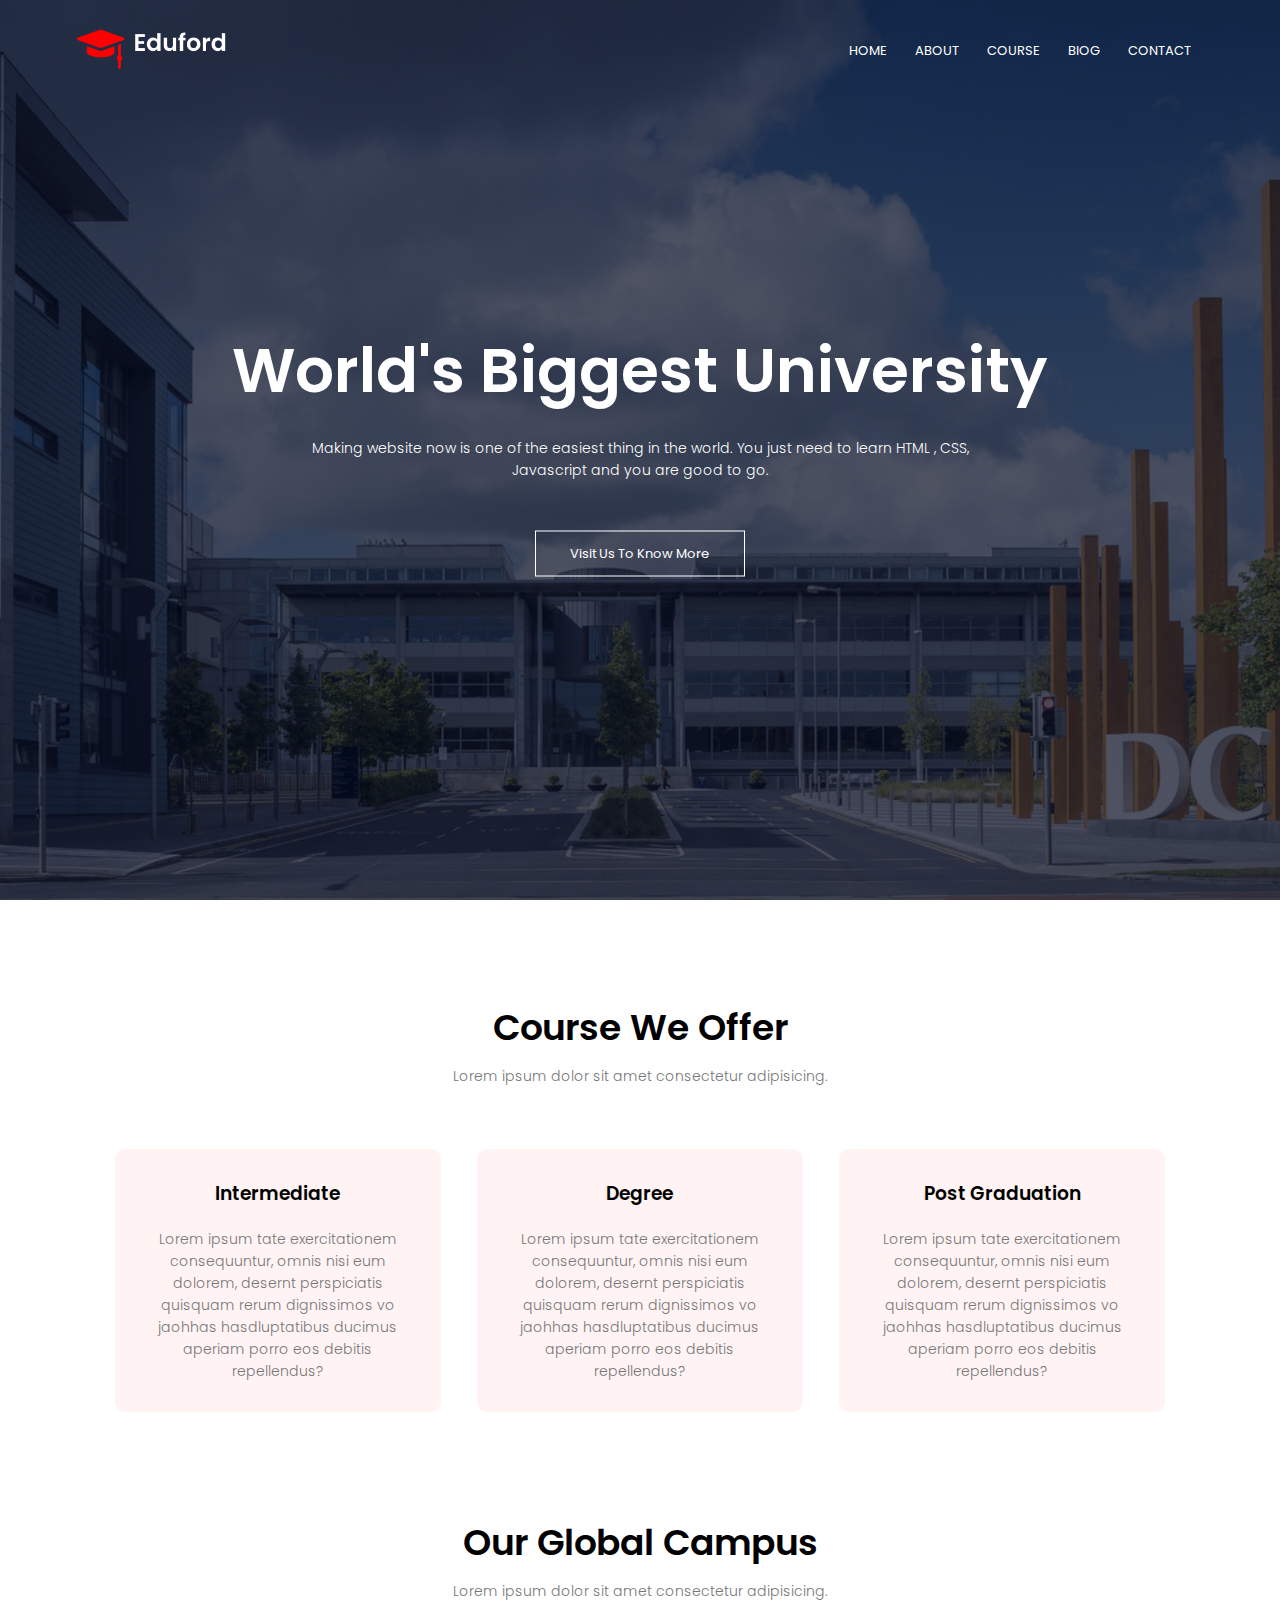
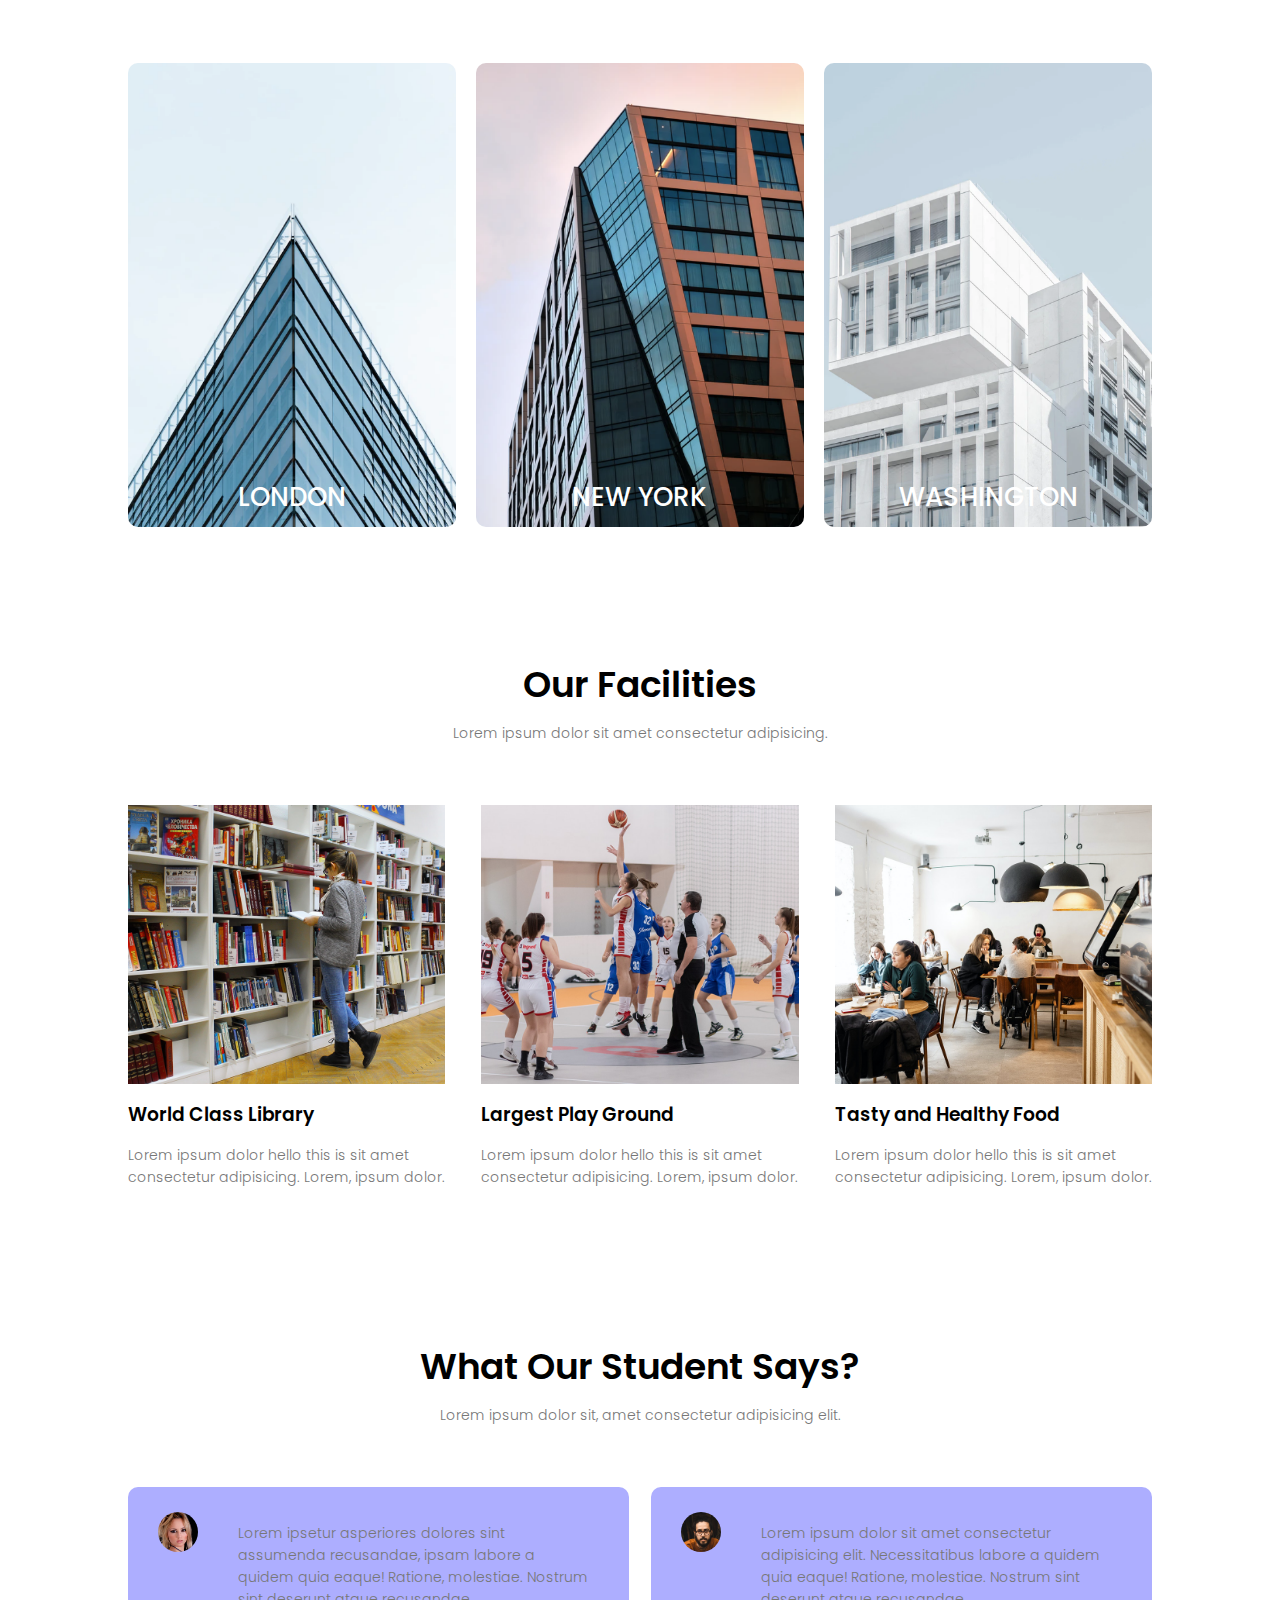
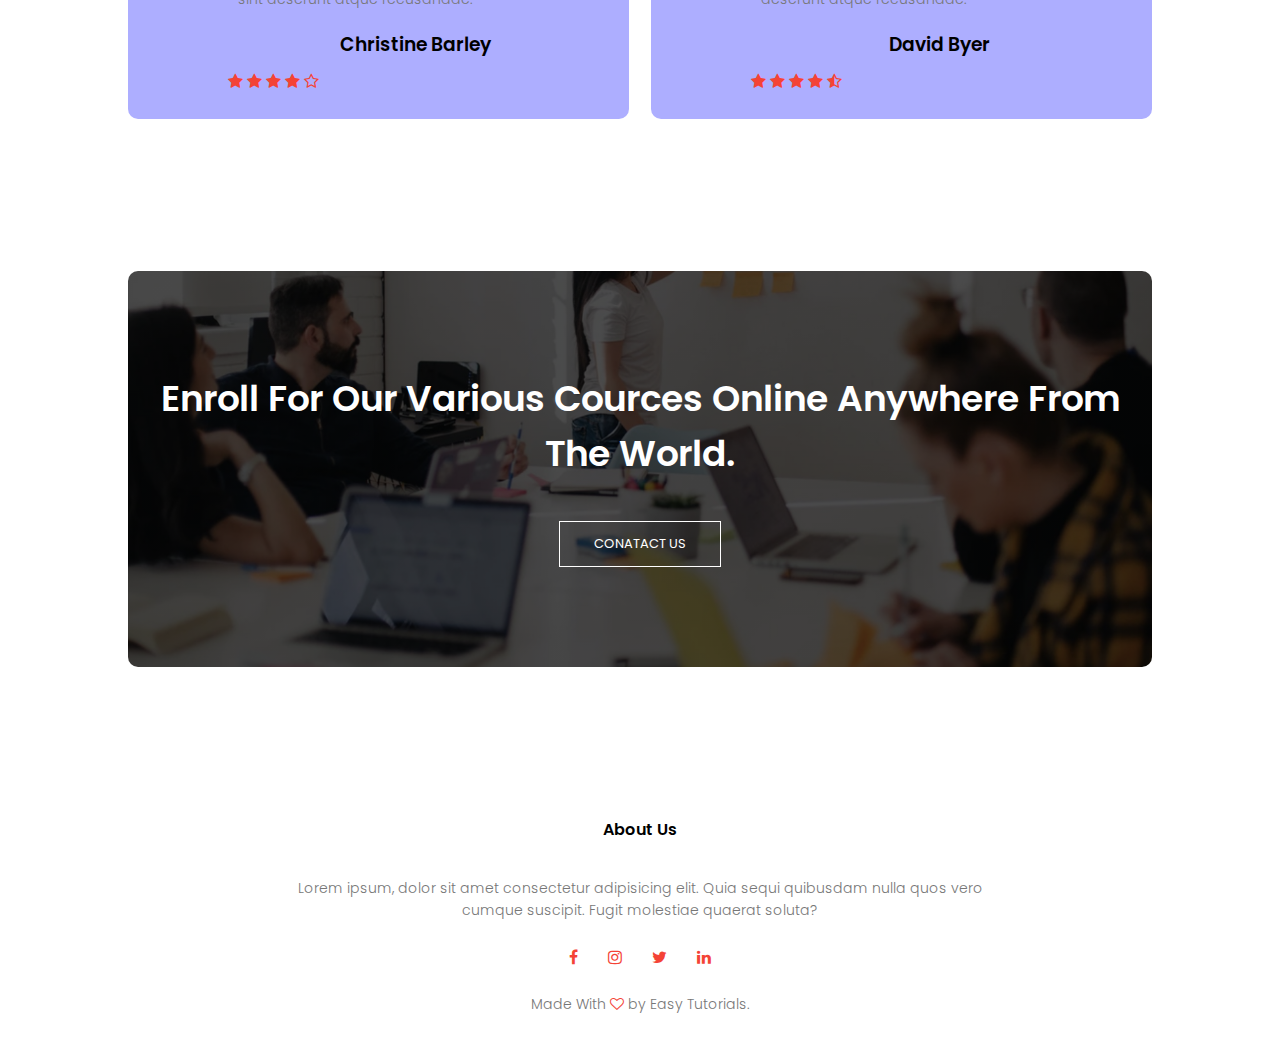
<file: web1.html>
<!DOCTYPE html>
<html lang="en">

<head>
    <meta charset="UTF-8">
    <meta http-equiv="X-UA-Compatible" content="IE=edge">
    <meta name="viewport" content="width=device-width, initial-scale=1.0">
    <link rel="stylesheet" href="style.css">
    <link rel="preconnect" href="https://fonts.googleapis.com">
    <link rel="preconnect" href="https://fonts.gstatic.com" crossorigin>
    <link href="https://fonts.googleapis.com/css2?family=Poppins:wght@100;200;300;400;500;600&display=swap"
        rel="stylesheet">
    <link rel="stylesheet" href="https://stackpath.bootstrapcdn.com/font-awesome/4.7.0/css/font-awesome.min.css">
    <title>University Online Design</title>
</head>

<body>
    <section class="header">
        <nav>
            <a href="web1.html"><img src="logo.png" alt="logo"></a>
            <div class="nav-links" id="navLinks">
                <i class="fa fa-times" onclick="hideMenu()"></i>
                <ul>
                    <li><a href="">HOME</a></li>
                    <li><a href="">ABOUT</a></li>
                    <li><a href="">COURSE</a></li>
                    <li><a href="">BlOG</a></li>
                    <li><a href="">CONTACT</a></li>
                </ul>
            </div>
            <i class="fa fa-bars" onclick="showMenu()"></i>
        </nav>

        <div class="text-box">
            <h1>World's Biggest University</h1>
            <p>Making website now is one of the easiest thing in the world. You just need to learn HTML , CSS, <br>
                Javascript and you are good to go.</p>
            <a href="" class="hero-btn">Visit Us To Know More</a>
        </div>
    </section>



    <!-- ---------------------course-------------- -->

    <section class="course">
        <h1>Course We Offer</h1>
        <p>Lorem ipsum dolor sit amet consectetur adipisicing.</p>

        <div class="row">
            <div class="course-col">
                <h3>Intermediate</h3>
                <p>Lorem ipsum tate exercitationem consequuntur, omnis nisi eum dolorem, desernt perspiciatis quisquam
                    rerum dignissimos vo jaohhas hasdluptatibus ducimus aperiam porro eos debitis repellendus?</p>
            </div>
            <div class="course-col">
                <h3>Degree</h3>
                <p>Lorem ipsum tate exercitationem consequuntur, omnis nisi eum dolorem, desernt perspiciatis quisquam
                    rerum dignissimos vo jaohhas hasdluptatibus ducimus aperiam porro eos debitis repellendus?</p>
            </div>
            <div class="course-col">
                <h3>Post Graduation</h3>
                <p>Lorem ipsum tate exercitationem consequuntur, omnis nisi eum dolorem, desernt perspiciatis quisquam
                    rerum dignissimos vo jaohhas hasdluptatibus ducimus aperiam porro eos debitis repellendus?</p>
            </div>
        </div>
    </section>


    <!-- ---------------------capmus-------------------------- -->

    <section class="campus">
        <h1>Our Global Campus</h1>
        <p>Lorem ipsum dolor sit amet consectetur adipisicing.</p>
        <div class="row">
            <div class="campus-col">
                <img src="london.png" alt="image">
                <div class="layer">
                    <h3>LONDON</h3>
                </div>
            </div>
            <div class="campus-col">
                <img src="newyork.png" alt="image">
                <div class="layer">
                    <h3>NEW YORK</h3>
                </div>
            </div>
            <div class="campus-col">
                <img src="washington.png" alt="image">
                <div class="layer">
                    <h3>WASHINGTON</h3>
                </div>
            </div>
        </div>
    </section>

    <!-- --------Facilities--------------- -->


    <section class="fclty">
        <h1>Our Facilities</h1>
        <p>Lorem ipsum dolor sit amet consectetur adipisicing.</p>
        <div class="row">
            <div class="fclty-col">
                <img src="library.png" alt="image">
                <h3>World Class Library</h3>
                <p>Lorem ipsum dolor hello this is sit amet consectetur adipisicing. Lorem, ipsum dolor.</p>
            </div>
            <div class="fclty-col">
                <img src="basketball.png" alt="image">
                <h3>Largest Play Ground</h3>
                <p>Lorem ipsum dolor hello this is sit amet consectetur adipisicing. Lorem, ipsum dolor.</p>
            </div>
            <div class="fclty-col">
                <img src="cafeteria.png" alt="image">
                <h3>Tasty and Healthy Food</h3>
                <p>Lorem ipsum dolor hello this is sit amet consectetur adipisicing. Lorem, ipsum dolor.</p>
            </div>

        </div>

    </section>


    <!-- --------------testimonials----------------------- -->

   <section class="testimonials">
    <h1>What Our Student Says?</h1>
    <p>Lorem ipsum dolor sit, amet consectetur adipisicing elit.</p>

    <div class="row">
        <div class="testimonials-col">
            <img src="user1.jpg" alt="img">
            <div>
                <p>Lorem ipsetur asperiores dolores sint assumenda recusandae, ipsam labore a quidem quia eaque! Ratione, molestiae. Nostrum sint deserunt atque recusandae.</p>
                <h3>Christine Barley</h3>
                <i class="fa fa-star"></i>
                <i class="fa fa-star"></i>
                <i class="fa fa-star"></i>
                <i class="fa fa-star"></i>
                <i class="fa fa-star-o"></i>
            </div>
        </div>
        <div class="testimonials-col">
            <img src="user2.jpg" alt="img">
            <div>
                <p>Lorem ipsum dolor sit amet consectetur adipisicing elit. Necessitatibus labore a quidem quia eaque! Ratione, molestiae. Nostrum sint deserunt atque recusandae.</p>
                <h3>David Byer</h3>
                <i class="fa fa-star"></i>
                <i class="fa fa-star"></i>
                <i class="fa fa-star"></i>
                <i class="fa fa-star"></i>
                <i class="fa fa-star-half-o"></i>
        </div>
    </div>

   </section>


   <!-- ------------Call to Actioj--------------- -->


   <section class="cta">
    <h1>Enroll For Our Various Cources Online Anywhere From The World.</h1>
    <a href="" class="hero-btn">CONATACT US</a>


   </section>

   <!-- ----------------Footer----------  -->


   <section class="footer">
    <h4>About Us</h4>
    <p>Lorem ipsum, dolor sit amet consectetur adipisicing elit. Quia sequi quibusdam nulla quos vero <br> cumque suscipit. Fugit molestiae quaerat soluta?</p>
    <div class="icons">
        <i class="fa fa-facebook"></i>
        <i class="fa fa-instagram"></i>
        <i class="fa fa-twitter"></i>
        <i class="fa fa-linkedin"></i>
    </div>
    <p>Made With <i class="fa fa-heart-o"></i> by Easy Tutorials.</p>
   </section>



    <!-- ------javascript--------------- -->

    <script>

        var navLinks = document.getElementById("navLinks");

        function showMenu() {
            navLinks.style.right = "0";
        }
        function hideMenu() {
            navLinks.style.right = "-200px";
        }

    </script>



</body>

</html>
</file>
<file: style.css>
*{
    margin: 0;
    padding: 0;
    font-family: 'Poppins', sans-serif;
}
.header{
    min-height: 100vh;
    min-width: 100%;
    background-image: linear-gradient(rgba(4,9,30,0.7),rgba(4,9,30,0.7)), url("banner.png");
    background-position: center;
    background-size: cover;
    position: relative;
}
nav{
    display: flex;
    padding: 2% 6%;
    justify-content: space-between;
    align-items: center;
}
nav img{
    width: 150px;
}
.nav-links{
    flex: 1;
    text-align: right;
}
.nav-links ul li{
    display: inline-block;
    list-style: none;
    padding: 8px 12px;
    position: relative;
}
.nav-links ul li a{
    text-decoration: none;
    color: #fff;
    font-size: 13px;
}
.nav-links ul li::after{
    content: "";
    /* width: 100%; */
    width: 0%;
    height: 2px;
    background: #f44336;
    display: block;
    margin: auto;
}
.nav-links ul li:hover:after{
    transition: 0.5s;
    width: 100%;
}
.text-box{
    width: 90%;
    color: #fff;
    position: absolute;
    top: 50%;
    left: 50%;
    transform: translate(-50%,-50%);
    text-align: center;
}
.text-box h1{
    font-size: 62px;
}
.text-box p{
    margin: 10px 0 40px;
    font-size: 14px;
    color: #fff;
}
.hero-btn{
    display: inline-block;
    text-decoration: none;
    color: #FFF;
    border: 1px solid #fff;
    padding: 12px 34px;
    font-size: 13px;
    background: transparent;
    position: relative;
    cursor:pointer;
}
.hero-btn:hover{
    border: 1px solid #f44336;
    background: #f44336;
    transition: 1s;
}

nav .fa{
    display: none;
}

@media(max-width: 700px){
    .text-box h1{
        font-size: 20px;
    }
    .nav-links ul li{
    display: block;
    }
    .nav-links{
        position: absolute;
        height: 100vh;
        background: #f44336;
        width: 200px;
        top: 0;
        /* right: 0; */
        /* to unhide this st right :-200px */
        right: -200px;
        text-align: left;
        z-index: 2;
        transition: 1s;
    }
    nav .fa{
        display: block;
        color: #fff;
        margin: 10px;
        font-size: 22px;
        cursor: pointer;
    }
    .nav-links ul{
        padding: 30px;
    }
}



.course{
    width: 82%;
    margin: auto;
    text-align: center;
    padding-top: 100px;
}
h1{
    font-size: 36px;
    font-weight: 600;
}
p{
    color: #777;
    font-size: 14px;
    font-weight: 300;
    line-height: 22px;
    padding: 10px;
}

.row{
    margin-top: 5%;
    display: flex;
    justify-content: space-between;
}
.course-col{
    flex-basis: 31%;
    background: #fff3f3;
    border-radius: 10px;
    margin-bottom: 5%;
    padding: 20px 12px;
    box-sizing: border-box;
    transition: 0.5s;
}
h3{
    text-align: center;
    font-weight: 600;
    margin: 10px 0;
}
.course-col:hover{
    box-shadow: 0 0 20px 0px rgba(0,0,0,0.2);
}

@media(max-width:700px){
    .row{
        flex-direction: column;
    }
}


/* -----------campus-------------------- */


.campus{
    width: 80%;
    margin: auto;    
    text-align: center;
    padding-top: 50px;
}
.campus-col{
    flex-basis: 32%;
    border-radius: 10px;
    margin-bottom: 30px;
    position: relative;
    overflow: hidden;
}
.campus-col img{
    width: 100%;
    display: block;
}
.layer{
    /* background: rgba(226,0,0,0.7); */
    background: transparent;
    height: 100%;
    width: 100%;
    position: absolute;
    top: 0;
    left: 0;
}
.layer:hover{
    background: rgba(226,0,0,0.7);
}
.layer h3{
    width: 100%;
    font-weight: 500;
    color: #fff;
    font-size: 26px;
    bottom: 0;
    left: 50%;
    transform: translateX(-50%);
    position: absolute;
    transition: 0.5s;
}
.layer:hover h3{
    bottom: 49%;
    opacity: 1;
}

/* -------Facilities--------------- --> */
.fclty{
    width: 80%;
    margin: auto;
    text-align: center;
    padding-top: 100px;
}
.fclty-col{
    flex-basis: 31%;
    border-radius: 10px;
    margin-bottom: 5%;
    text-align: left;
} 
.fclty img{
    width: 100%;
    display: block;
}
.fclty-col p{
    padding: 0;
}
.fclty-col h3{
    margin-top: 16px;
    margin-bottom: 15px;
    text-align: left;
}

/* --------testimonials------------- */

.testimonials{
    width: 80%;
    margin: auto;
    padding-top: 100px;
    text-align: center;
}
.testimonials-col{
    flex-basis: 44%;
    border-radius: 10px;
    margin-bottom: 5%;
    text-align: left;
    padding: 25px;
    background: #adaeff;
    /* background: #fff3f3; */
    cursor: pointer;
    display: flex;
}
.testimonials-col img{
    height: 40px;    
    border-radius: 50%;
    margin-left: 5px;
    margin-right: 30px;
}
.testimonials-col .fa{
    color: #f44336;
}
@media(max-width: 700px){
    .testimonials-col img{
        margin-left: 0px;
        margin-right: 15px;
    }
}

/* ----------------call to action---------- */

.cta{
    margin: 100px auto;
    width: 80%;
    background-image: linear-gradient(rgba(0,0,0,0.7),rgba(0,0,0,0.7)),url("banner2.jpg");
    background-position: center;
    background-size: cover;
    border-radius: 10px;
    text-align: center;
    padding: 100px 0;
}
.cta h1{
    color: #FFF;
    margin-bottom: 40px;
    padding: 0;
}
@media(max-width: 700px){
    .cta h1{
        font-size: 24px;
    }
}

/* ----------------Footer---------- */

.footer{
    width: 100%;
    text-align: center;
    padding: 30px 0;
}
.footer h4{
    margin-bottom: 25px;
    margin-top: 20px;
    font-weight: 600;
}
.icons .fa{
    color: #f44336;
    margin: 0 13px;
    cursor: pointer;
    padding: 18px 0;
}
.fa-heart-o{
    color: #f44336;
}
</file>
